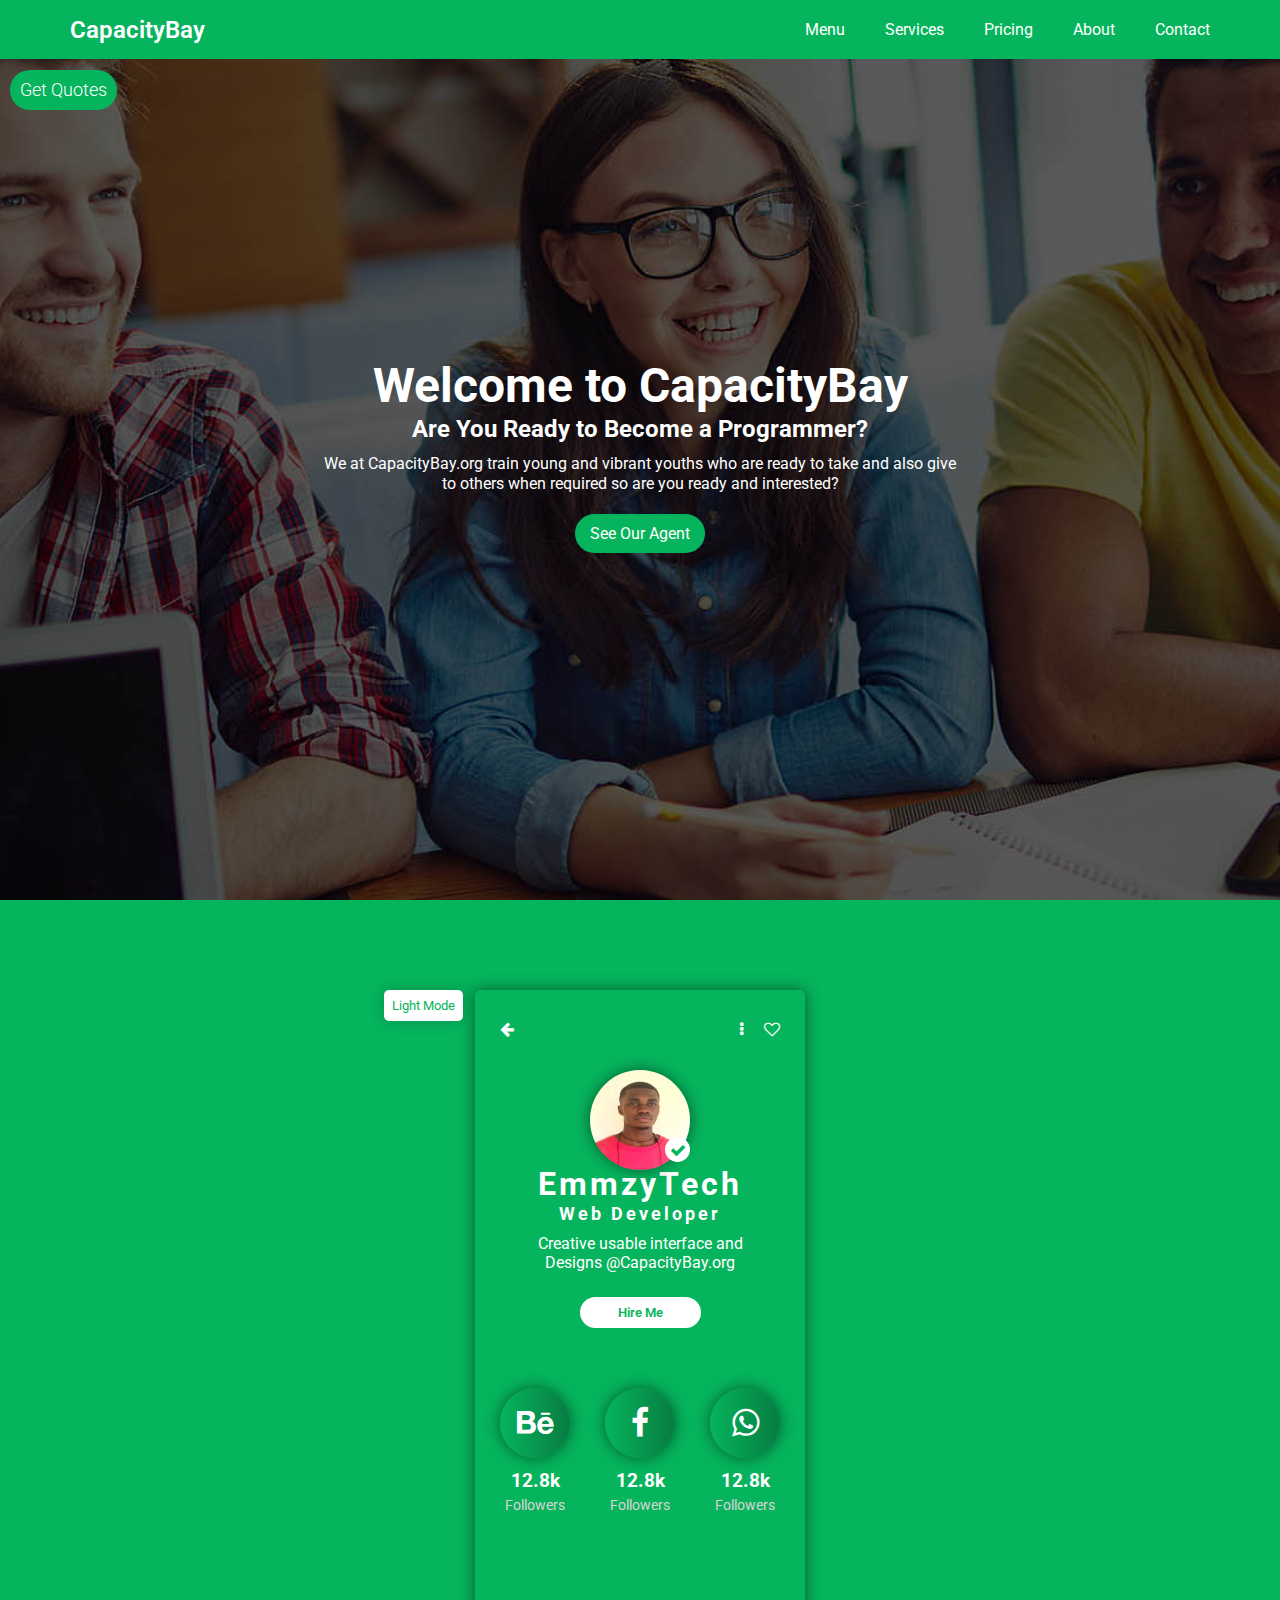
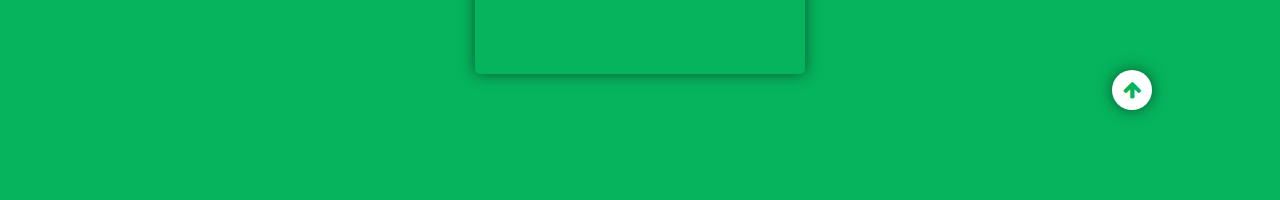
<file: docs/index.html>
<!DOCTYPE html>
<html lang="en">

<head>
    <meta charset="UTF-8">
    <meta name="viewport" content="width=device-width, initial-scale=1.0">
    <title>Form Modal</title>
    <link rel="stylesheet" href="modal.css">
    <link rel="stylesheet" href="https://stackpath.bootstrapcdn.com/font-awesome/4.7.0/css/font-awesome.min.css">
    <link href="https://fonts.googleapis.com/css?family=Roboto:100,300,400" rel="stylesheet">
</head>

<body>
    <div class="container">
        <div id="form-overlay"></div>
        <nav>
            <div class="logo">CapacityBay</div>
            <div id="hamburger">
                <span class="bar"></span>
                <span class="bar"></span>
                <span class="bar rem"></span>
            </div>
            <ul id="fall">
                <li>Menu</li>
                <li>Services</li>
                <li>Pricing</li>
                <li>About</li>
                <li>Contact</li>
            </ul>
        </nav>
        <div class="quote-btn">
            <button onclick="myFunction()">Get Quotes</button>
        </div>

        <div class="form-modal" id="mform">

            <div class="close" onclick="thisFunction()"><i class="fa fa-close"></i></div>
            <h2>Register</h2>
            <div class="row1">
                <input type="text" placeholder="First Name">
                <input type="text" placeholder="Last Name">
            </div>
            <div class="row2">
                <input type="email" placeholder="E-mail Address">
                <input id="see" type="password" placeholder="Password">
                <div id="see-icon" onclick="passSee()"><i class="fa fa-eye" id="eye-color"></i></div>
            </div>
            <input id="see2" class="confirm" type="password" placeholder="Confirm password">
            <input type="submit" value="Submit">
        </div>
        <div class="content">
            <h1>Welcome to CapacityBay</h1>
            <h3>Are You Ready to Become a Programmer?</h3>
            <p>We at CapacityBay.org train young and vibrant youths who are ready to take and also give to others when
                required so are you ready and interested?</p>
            <a href="#servi"> See Our Agent</a>
        </div>
    </div>
    <div class="service-container switch-testb" id="servi">
            <div class="box-container">
                <div class="box" id="switch-test">
                    <div class="box-nav">
                        <li><i class="fa fa-arrow-left i-l w"></i></li>
                        <div class="secondset">
                        <li><i class="fa fa-ellipsis-v" ></i></li>
                        <li><i class="fa fa-heart-o"></i></li>
                    </div>
                    </div>
                    <div class="box-img">
                       <div class="emm"><img src="EMMA.jpg" alt="Clipart"></div>
                        <div class="box-tick"><i class="fa fa-check"></i></div>
                    </div>
                    <div class="box-text" ><h1>EmmzyTech</h1>
                 <h3 >Web Developer</h3>  
                 <div class="box-text-product ">Creative usable interface and Designs @CapacityBay.org</div>
                </div>
                    <button class="hire-me">Hire Me</button>
                    
                    <div class="box-ballon ">
                        <div class="ballon one">
                            <div class="ballon-ball"><i class="fa fa-behance"></i></div>
                            <div class="ballon-text">
                                <h4>12.8k</h4>
                                <p>Followers</p>
                            </div>
                        </div>
                        <div class="ballon one">
                            <div class="ballon-ball"><i class="fa fa-facebook"></i></div>
                            <div class="ballon-text">
                                <h4>12.8k</h4>
                                <p>Followers</p>
                            </div>
                        </div>
                        <div class="ballon one">
                            <div class="ballon-ball"><i class="fa fa-whatsapp"></i></div>
                            <div class="ballon-text">
                                <h4 >12.8k</h4>
                                <p >Followers</p>
                            </div>
                        </div>
                    
                    </div>
                </div>
                <div class="box2" id="switch-test2">
                    <div class="box-nav">
                        <li><i class="fa fa-arrow-left i-l w" id="switch-testc"></i></li>
                        <div class="secondset">
                        <li><i class="fa fa-ellipsis-v switch-testc" ></i></li>
                        <li><i class="fa fa-heart-o switch-testc"></i></li>
                    </div>
                    </div>
                    <div class="box-img">
                       <div class="emm"><img src="EMMA.jpg" alt="Clipart"></div>
                        <div class="box-tick"><i class="fa fa-check"></i></div>
                    </div>
                    <div class="box-text"><h1>EmmzyTech</h1>
                 <h3>Web Developer</h3>  
                 <div class="box-text-product">Creative usable interface and Designs @CapacityBay.org</div>
                </div>
                    <button class="hire-me">Hire Me</button>
                    
                    <div class="box-ballon ">
                        <div class="ballon one">
                            <div class="ballon-ball switch-test1"><i class="fa fa-behance"></i></div>
                            <div class="ballon-text">
                                <h4>12.8k</h4>
                                <p>Followers</p>
                            </div>
                        </div>
                        <div class="ballon one">
                            <div class="ballon-ball switch-test"><i class="fa fa-facebook"></i></div>
                            <div class="ballon-text">
                                <h4 >12.8k</h4>
                                <p>Followers</p>
                            </div>
                        </div>
                        <div class="ballon one">
                            <div class="ballon-ball switch-test3"><i class="fa fa-whatsapp"></i></div>
                            <div class="ballon-text">
                                <h4>12.8k</h4>
                                <p>Followers</p>
                            </div>
                        </div>
                    
                    </div>
                </div>
                <!-- <div class="box">
                 
                </div> -->

            </div>
            <div class="switch-btn">
                <button id="scam" onclick="lightMode()">Light Mode</button>
            </div>
            <div class="switch-btn2" id="scamming">
                <button onclick="darkMode()">Dark Mode</button>
            </div>
            <div class="up-btn">
                <a href="#"><i class="fa fa-arrow-up"></i></a>
            </div>
        </div>

        <script src="main.js"></script>
</body>

</html>
</file>
<file: docs/modal.css>
*{
    margin: 0;
    padding: 0;
    box-sizing: border-box;
    font-family: roboto;
    scroll-behavior: smooth;
    scrollbar-color: red;
}
li{
    list-style: none;
}
.container{
    background: url(banner.jpg);
    background-repeat: no-repeat;
    background-position: center;
    background-size: cover;
    width: 100%;
    height: 100vh;
    position: relative;
}
nav{
    background-color: #06b45d;
    width: 100%;
    display: flex;
    justify-content: space-between;
    padding: 0px 50px;
    align-items: center;
}
nav .logo{
    padding: 0px 20px;
    color: #fff;
    font-size: 1.5rem;
    font-weight: 600;
}
nav ul{
    display: flex;
}
nav ul li{
    padding: 20px ;
    list-style: none;
    color: #fff;
    cursor: pointer;
}
nav ul li:hover{
    background-color: #fff;
    color: #06b45d;
}
.quote-btn{
    position: absolute;
    left: 10px;
    top: 70px;
}
.quote-btn button{
    border: none;
    outline: none;
    background-color: #06b45d;
    color: #fff;
    padding: 10px;
    border-radius: 20px;
    font-size: 1.1rem;
    font-weight: 300;
    cursor: pointer;
}
#hamburger{
    width: 30px;
    height: 30px;
    background-color: #fff;
    display: flex;
    justify-content: center;
    flex-direction: column;
    align-items: center;
    border-radius: 5px;
    cursor: pointer;
    display: none;
}
#hamburger .bar{
    width: 25px;
    height: 3px;
    background-color: #06b45d;
    display: block;
    border-radius: 30px;
    margin-bottom: 5px;
}
#hamburger .bar:nth-child(3){
    margin-bottom: 0;
}
.form-modal{
    position: absolute;
    left: 50%;
    top: 50%;
    transform: translate(-50%, -50%);
    max-width: 100%;
    height: auto;
    background-color: #06b45d;
    padding: 30px 20px;
    border-radius: 10px;
    opacity: 0;
    transition: all .5s ease;
    pointer-events: none;
}
button:focus .form-modal{
    background-color: #ffffff;
}
.close{
    font-weight: 700;
    font-size: 1.2rem;
    position: absolute;
    right: 20px;
    top: 15px;
    background-color: #fff;
    padding: 5px 10px;
    border-radius: 50%;
    cursor: pointer;
    color: #06b45d;
}
.form-modal h2{
    padding: 20px;
    color: #fff;
    font-size: 2rem;
}
.form-modal input{
    border: none;
    outline: none;
    height: 40px;
    width: 100%;
    margin-right: 15px;
    border-radius: 20px;
    padding-left: 10px;
}
.row1,.row2{
    display: flex;
    width: 100%;
    justify-content: space-between;
    margin-bottom: 30px;
    position: relative;
}

.confirm{
    margin-bottom: 20px;
}
.form-modal input[type=submit]{
    background-color: #06b45d;
    color: #ffffff;
    font-size: 1.1rem;
    font-weight: bold;
    box-shadow: 5px 5px 15px rgba(0, 0, 0, 0.5);
    cursor: pointer;
    transition: all .5s ease;
}
.form-modal input[type=submit]:hover{
    background-color: #ffffff;
    color: #06b45d;
}
#form-overlay{
    position: absolute;
    width: 100%;
    height: 100vh;
    background-color: black;
    opacity: 0;
    transition: all .5s ease;
    pointer-events: none;
}
.content{
    position: absolute;
    top: 50%;
    left: 50%;
    transform: translate(-50%, -50%);
    max-width: 800px;
    text-align: center;
}
.content h1{
    font-size: 3rem;
    color: #fff;
    font-weight: 700;
}
.content h3{
    font-size: 1.5rem;
    color: #fff;
    line-height: 30px;
    margin-bottom: 10px;
}
.content p{
    font-size: 1rem;
    color: #fff;
    line-height: 20px;
    margin-bottom: 30px;
}
.content a{
    text-decoration: none;
    background-color: #06b45d;
    color: #fff;
    padding: 10px 15px;
    border-radius: 30px;
    transition: all .3s ease;
    
}
.content a:hover{
    background-color: #06b45d;
    background: #045c2f;
}
#see-icon{
    position: absolute;
    right: 30px;
    bottom: 12px;
    width: 20px;
    cursor: pointer;
}
.service-container{
    background: #06b45d;
    background-repeat: no-repeat;
    background-size: cover;
    background-position: center;
    height: 100vh;
    width: 100%;
    display: flex;
    align-items: center;
    position: relative;
}
.box-container{
    height: 80vh;
    width: 90%;
    margin: 0 auto;
    /* display: flex;
    align-items: center;
    justify-content: space-around; */
}
.box{
    background-color: #06b45d;
    position: relative;
    width: 330px;
    height: 95%;
    border-radius: 5px;
    box-shadow: 0 0 15px rgba(0, 0, 0, 0.5);
    padding: 30px 25px;
    text-align: center;
    left: 50%;
    transform: translateX(-50%);
}
.box-nav{
    display: flex;
    justify-content: space-between;
    align-items: center;
}
.box-nav .secondset{
    display: flex;
    width: 40px;
    justify-content: space-between;
}
.box-nav .secondset .fa, .box-nav .fa{
    color: #fff;
    cursor: pointer;
}
.box-img{
    position: relative;
    left: 50%;
    transform: translateX(-50%);
    top: 5%;
    display: flex;
    align-items: center;
    justify-content: center;

}
.box-img .emm{
    width: 100px;
    height: 100px;
    border-radius: 50%;
    display: block;
    overflow: hidden;
    box-shadow: 0 0 15px rgba(0, 0, 0, 0.5);
}
.box-img .emm img{
	width: 100%;
	height: 100%;
	display: block;
}
.box-tick{
    background-color:#fff;
    width: 25px;
    height: 25px;
    position: absolute;
    bottom: 8px;
    right: 90px;
    border-radius: 50%;
    display: flex;
    align-items: center;
    justify-content: center;
    cursor: pointer;
}
.box-tick .fa{
	color: #06b45d;
}
.box-text{
	max-width: 250px;
	text-align: center;
	margin: 25px auto 25px auto;
	color: #fff;
}
.box-text h1{
    font-size: 2rem;
    line-height: 40px;
    letter-spacing: 3px;
}
.box-text h3{
    font-size: 1.1rem;
    margin-bottom: 10px;
    letter-spacing: 3px;
}
.hire-me{
	border: none;
	outline: none;
	background-color: #fff;
	color: #06b45d;
	padding: 8px 38px;
	border-radius: 30px;
    font-weight: 600;
    cursor: pointer;
}
.hire-me:hover{
    background-color: #06b45d;
    color: #fff;
    box-shadow: 0 0 15px rgba(0, 0, 0, 0.2);
}
.box-ballon{
    width: 100%;
    display: flex;
    justify-content: space-between;
    align-items: center;
    margin-top: 60px;
}
.box-ballon .ballon-ball{
    width: 70px;
    height: 70px;
    background: linear-gradient(to right,#06b45d, #077c42);;
    border-radius: 50%;
    margin-bottom: 10px;
    box-shadow: 0 0 15px rgba(0, 0, 0, 0.5);
    display: flex;
    justify-content: center;
    align-items: center;
    font-size: 2rem;
    color: #fff;
    cursor: pointer;
}
.ballon-text{
    line-height: 25px;
}
.ballon-text h4{
    font-size: 1.2rem;
    font-weight: bold;
    color: #fff;
}
.ballon-text p{
    font-size: 0.9rem;
    font-weight: 400;
    color: #dbd3d3;
}
.switch-btn{
    position: absolute;
    top: 10%;
    left: 30%;
}
.switch-btn button{
    text-decoration: none;
    padding: 8px;
    background: #fff;
    color: #06b45d;
    border-radius: 5px;
    box-shadow: 0 0 15px rgba(0, 0, 0, 0.2);
    border: none;
    outline: none;
    cursor: pointer;
}
.box2{
    background-color: #fff;
    position: relative;
    width: 330px;
    height: 95%;
    border-radius: 5px;
    box-shadow: 0 0 15px rgba(0, 0, 0, 0.5);
    padding: 30px 25px;
    text-align: center;
    left: 50%;
    transform: translateX(-50%);
    display: none;
}
.box2 .box-nav{
    display: flex;
    justify-content: space-between;
    align-items: center;
}
.box2 .box-nav .secondset{
    display: flex;
    width: 40px;
    justify-content: space-between;
}
.box2.box-nav .secondset .fa, .box2 .box-nav .fa{
    color: #06b45d;
    cursor: pointer;
}
.box2 .box-img{
    position: relative;
    left: 50%;
    transform: translateX(-50%);
    top: 5%;
    display: flex;
    align-items: center;
    justify-content: center;

}
.box2 .box-img .emm{
    width: 100px;
    height: 100px;
    border-radius: 50%;
    display: block;
    overflow: hidden;
    box-shadow: 0 0 15px rgba(0, 0, 0, 0.5);
}
.box2 .box-img .emm img{
	width: 100%;
	height: 100%;
	display: block;
}
.box2 .box-tick{
    background-color:#06b45d;
    width: 25px;
    height: 25px;
    position: absolute;
    bottom: 8px;
    right: 90px;
    border-radius: 50%;
    display: flex;
    align-items: center;
    justify-content: center;
    cursor: pointer;
}
.box2 .box-tick .fa{
	color: #fff;
}
.box2 .box-text{
	max-width: 250px;
	text-align: center;
	margin: 25px auto 25px auto;
	color: #06b45d;
}
.box2 .box-text h1{
    font-size: 2rem;
    line-height: 40px;
    letter-spacing: 3px;
}
.box2 .box-text h3{
    font-size: 1.1rem;
    margin-bottom: 10px;
    letter-spacing: 3px;
}
.box2 .hire-me{
	border: none;
	outline: none;
	background-color: #06b45d;
	color: #fff;
	padding: 8px 38px;
	border-radius: 30px;
    font-weight: 600;
    cursor: pointer;
}
.box2 .hire-me:hover{
    background-color: #fff;
    color: #06b45d;
    box-shadow: 0 0 15px rgba(0, 0, 0, 0.2);
}
.box2 .box-ballon{
    width: 100%;
    display: flex;
    justify-content: space-between;
    align-items: center;
    margin-top: 60px;
}
.box2 .box-ballon .ballon-ball{
    width: 70px;
    height: 70px;
    background: linear-gradient(to right,#06b45d, #077c42);
    border-radius: 50%;
    margin-bottom: 10px;
    box-shadow: 0 0 15px rgba(0, 0, 0, 0.5);
    display: flex;
    justify-content: center;
    align-items: center;
    font-size: 2rem;
    color: #fff;
    cursor: pointer;
}
.box2 .ballon-text{
    line-height: 25px;
}
.box2 .ballon-text h4{
    font-size: 1.2rem;
    font-weight: bold;
    color: #06b45d;
}
.box2 .ballon-text p{
    font-size: 0.9rem;
    font-weight: 400;
    color: #06b45d;
}
.box2 .switch-btn{
    position: absolute;
    top: 10%;
    left: 30%;
}
.box2 .switch-btn button{
    text-decoration: none;
    padding: 8px;
    background: #06b45d;
    color: #fff;
    border-radius: 5px;
    box-shadow: 0 0 15px rgba(0, 0, 0, 0.2);
    border: none;
    outline: none;
    cursor: pointer;
}
.switch-btn2{
    position: absolute;
    top: 10%;
    left: 30%;
    display: none;
}
.switch-btn2 button{
    text-decoration: none;
    padding: 8px;
    background: #06b45d;
    color: #fff;
    border-radius: 5px;
    box-shadow: 0 0 15px rgba(0, 0, 0, 0.2);
    border: none;
    outline: none;
    cursor: pointer;
}
.up-btn{
    position: absolute;
    bottom: 10%;
    right: 10%;
}
.up-btn a{
    padding: 10px;
    background: #fff;
    border-radius: 50%;
    width: 40px;
    height: 40px;
    display: flex;
    justify-content: center;
    align-items: center;
    text-decoration: none;
    box-shadow: 0 0 15px rgba(0, 0, 0, 0.5);
}
.up-btn a .fa{
    font-size: 20px;
    color: #06b45d;
}
@media only screen and (max-width: 1263px){
    .switch-btn2, .switch-btn{
        top: 30px;
    }
}
@media only screen and (max-width: 684px){
    nav{
        height: 58px;
    }
    /* nav ul{
        display: none;
    } */
    nav ul{
        display: none;
        background-color: white;
        position: absolute;
        flex-direction: column;
        top: 58px;
        left: 0;
        width: 100%;
        z-index: 5;
        line-height: 20px;
    }
    nav ul.open{
        display: flex;
    }
    nav ul li{
        color: #06b45d;
        cursor: pointer;
    }
    nav ul li:hover{
        background-color: #06b45d;
        color: #fff;
    }
    #hamburger{
        display: flex;
    }
}

@media only screen and (max-width: 574px){
    nav{
        padding: 0 15px;
    }
    .form-modal{
        width: 300px;
    }
    .switch-btn2, .switch-btn{
        top: 20px;
    }
    .up-btn{
        bottom: 5%;
    }
}
@media only screen and (max-width: 376px){
    .row1,.row2{
        display: flex;
        width: 100%;
        flex-direction: column;
        margin: 0;
    }
    .form-modal input{
        margin-bottom: 20px;
    }
    .form-modal{
        padding: 5px 20px;
    }
    .box-container{
        display: block;
    }
    .box{
        margin-bottom: 30px;
    }
    #see-icon{
        position: absolute;
        right: 20px;
        bottom: 30px;
        width: 20px;
        cursor: pointer;
    }
    .switch-btn2, .switch-btn{
        top: 10px;
    }
}
</file>
